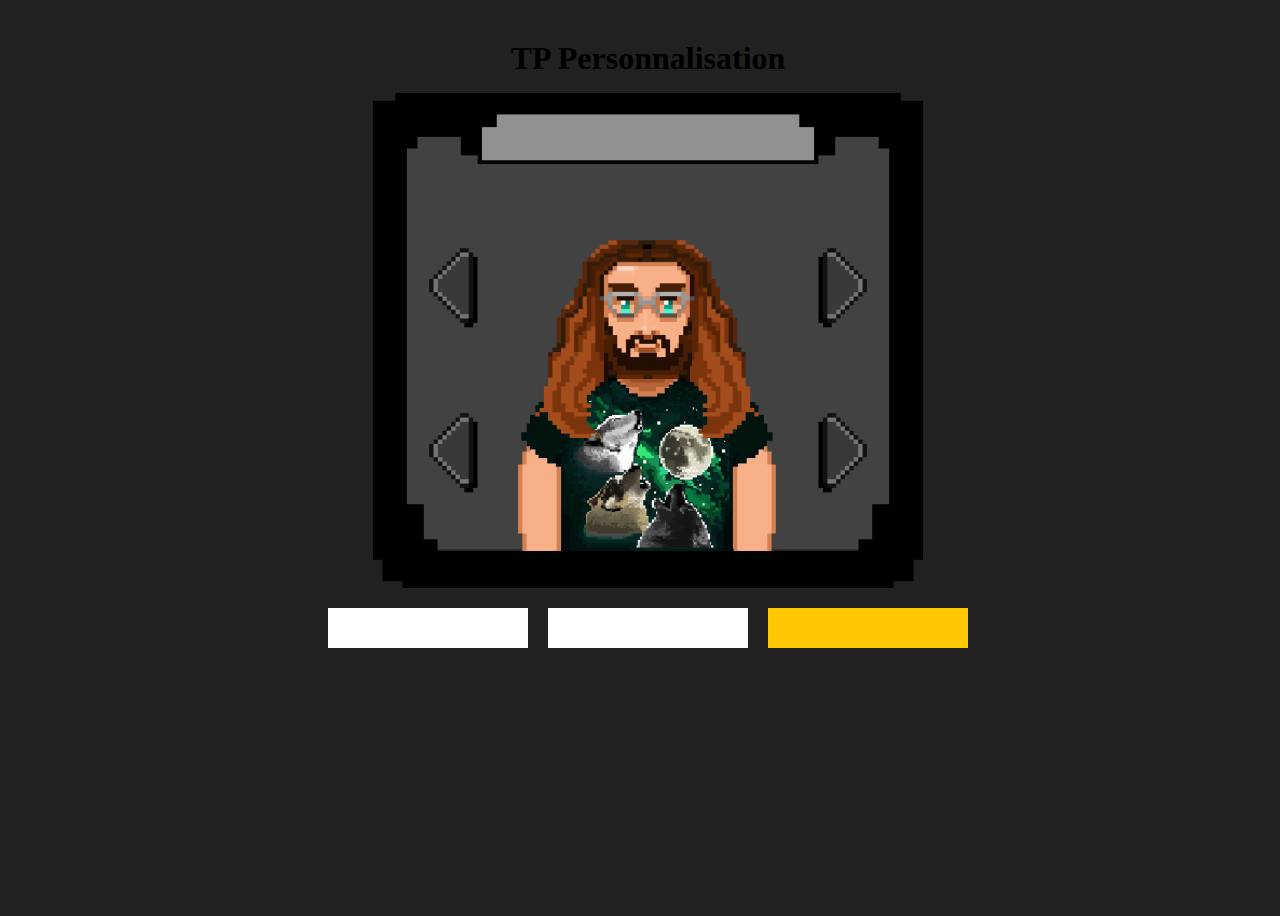
<file: sous-dossier/Personnalisation/index.html>
<!DOCTYPE html>
<html lang="fr">
<head>
    <meta charset="UTF-8">
    <meta name="viewport" content="width=device-width, initial-scale=1.0">
    <link rel="stylesheet" href="style.css">
    <title>Document</title>
</head>
<body>
    
    <div class="main">
        <div class="title">
            <h1>TP Personnalisation</h1>
        </div>
        <div class="container-base">
            <div class="background"></div>
            <div class="container-elements">
                <div class="switchLeft">
                    <div id="one" class="switch">
                        <img src="btns/btnLeft.png" alt="">
                    </div>
                    <div id="two" class="switch">
                        <img src="btns/btnLeft.png" alt="">
                    </div>
                </div>
                <div class="container-character">
                    <div class="human active">
                        <div class="baseBody">
                            <img class="truc" src="./character/base-body.gif" alt="">
                        </div>
                        <div class="head">
                            <div class="test slide1 active">
                                <img id="long" class="img" src="./character/head-hair-base.gif" alt="">
                                <img class="bearb" src="./character/bearb-face.gif" alt="">
                            </div>
                            <div class="test slide3">
                                <img src="./character/bearbless-face.gif" alt="">
                                <img class="bearb2" src="./character/bearb2.gif" alt="">
    
                            </div>
                            <div class="test slide2">
                                <img id="helmet" class="img" src="./character/krokmou.png" alt="">
                            </div>
    
                            <!-- <div class="test slide3"></div>
                            <div class="test slide4"></div> -->
                        </div>
                        <div class="body">
                            <div class="test slide1 active">
                                <img id="wolf" class="img" src="./character/wolf.gif" alt="">
                            </div>
                            <div class="test slide2">
                                <img id="dragon" class="img" src="./character/dragon-shirt.gif" alt="">
                            </div>
                            <div class="test slide3"></div>
                            <div class="test slide4"></div>
                            <!-- <div class="test slide3"></div>
                             -->
                        </div>
                    </div>
                    <div class="saiyan">
                        <div class="baseBodyS">
                            <img id="auraBase" src="./character/saiyan-aura5.gif.gif" alt="">
                            <img class="truc" src="./character/base-body-S.gif" alt="">
                        </div>
                        <div class="headS">
                            <div class="test slide4">
                                <img id="saiyan" class="img" src="./character/head-hair-saiyan.gif" alt="">
                                <img class="bearb3" src="./character/bearb-base-saiyan.gif" alt="">
                                <!-- <img id="aura" src="./character/saiyan-aura.gif" alt=""> -->
                                <img id="aura4" src="./character/saiyan-aura5.gif.gif" alt="">
                                <img id="lighting" src="./character/saiyan-light.gif" alt="">
                                <!-- <img id="aura2" src="./character/saiyan-aura2.gif" alt=""> -->
                                <img id="aura3" src="./character/saiyan-aura3.gif" alt="">
                            </div>
                        </div>
                        <div class="bodyS">
                            <img src="./character/fists-saiyan.gif" alt="">
                        </div>
                    </div>
                </div>
                <div class="switchRight">
                    <div id="three" class="switch">
                        <img src="btns/btnRight.png" alt="">
                    </div>
                    <div id="four" class="switch">
                        <img src="btns/btnRight.png" alt="">
                    </div>
                </div>
            </div>

            <img id="screen" src="./base/board.png" alt="">
            
        </div>
    </div>

    <div class="togglers">
        <div id="bearb-toggle" class="bearbutton">
        </div>
        <div id="croissant-toggle" class="croissant-button">
        </div>
        <div id="saiyan-toggle" class="saiyan-button">
        </div>
    </div>

    <script src="script.js"></script>
</body>
</html>
</file>
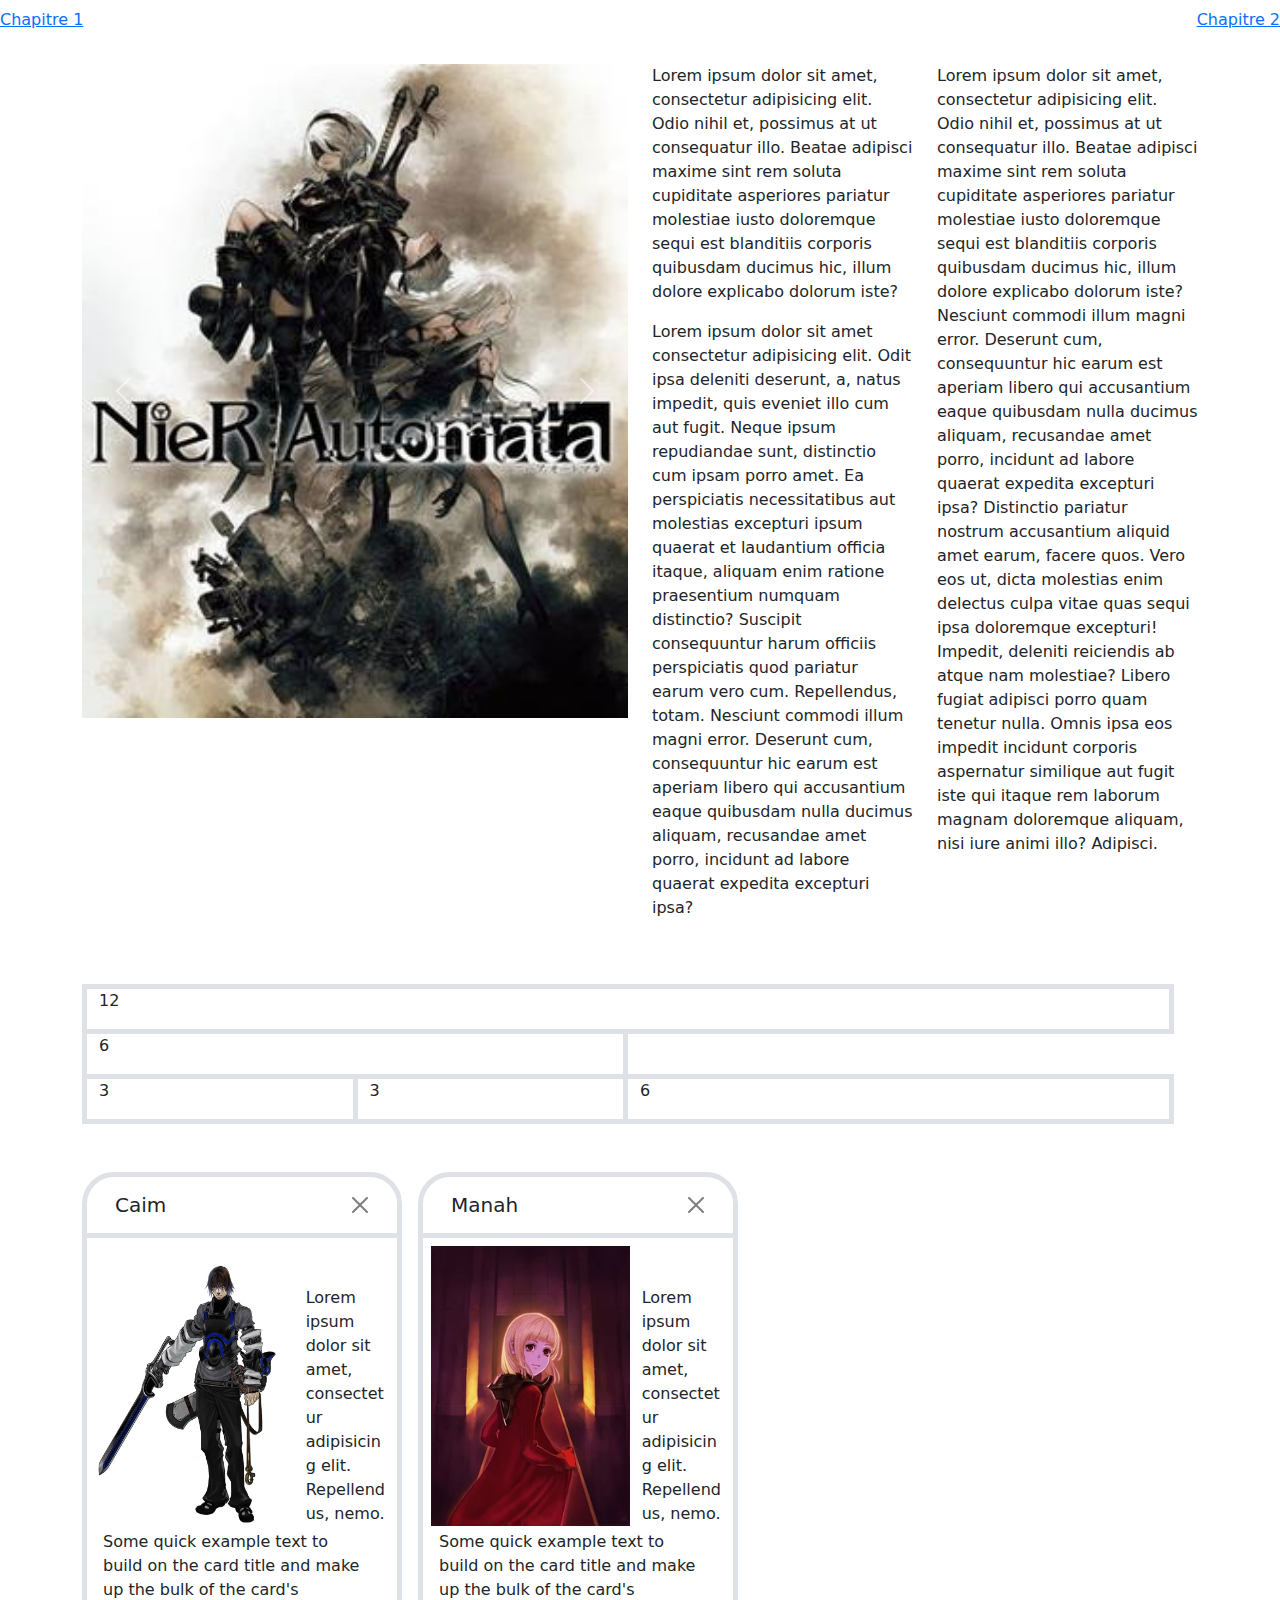
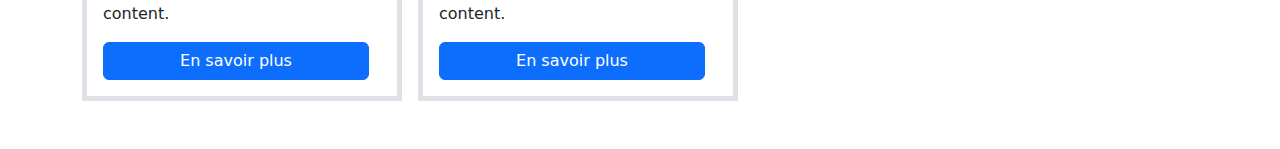
<file: sous-dossier/bootstrap-exo.html>
<!DOCTYPE html>
<html lang="fr">
<head>
    <meta charset="UTF-8">
    <meta name="viewport" content="width=device-width, initial-scale=1.0">
    <link href="https://cdn.jsdelivr.net/npm/bootstrap@5.3.3/dist/css/bootstrap.min.css" rel="stylesheet" integrity="sha384-QWTKZyjpPEjISv5WaRU9OFeRpok6YctnYmDr5pNlyT2bRjXh0JMhjY6hW+ALEwIH" crossorigin="anonymous">
    <title>Bootstrap</title>
</head>
<body>
    <nav>
        <div class="navbar">
            <a href="#chapter-1">Chapitre 1</a>
            <a href="#chapter-2">Chapitre 2</a>
        </div>
    </nav>
    <main>
        <div class="container">
            <div class="row">
                <div class="container col-sm-12 col-md-6 gy-4">
                    <div id="carouselExample" class="carousel slide">
                        <div class="carousel-inner">
                          <div class="carousel-item">
                            <img src="../assets/imgs/Dg-caim1.webp" class="d-block w-100" alt="...">
                          </div>
                          <div class="carousel-item">
                            <img src="../assets/imgs/Manah_.webp" class="d-block w-100" alt="...">
                          </div>
                          <div class="carousel-item active">
                            <img src="../assets/imgs/Nier Automata cover art.jpg" class="d-block w-100" alt="...">
                          </div>
                        </div>
                        <button class="carousel-control-prev" type="button" data-bs-target="#carouselExample" data-bs-slide="prev">
                          <span class="carousel-control-prev-icon" aria-hidden="true"></span>
                          <span class="visually-hidden">Previous</span>
                        </button>
                        <button class="carousel-control-next" type="button" data-bs-target="#carouselExample" data-bs-slide="next">
                          <span class="carousel-control-next-icon" aria-hidden="true"></span>
                          <span class="visually-hidden">Next</span>
                        </button>
                    </div>
                </div>
                <div class="container col-sm-12 col-md-6 gy-4">
                    <div class="row">
                        <div class="col-sm-12 col-md-6">
                            <p id="chapter-1">Lorem ipsum dolor sit amet, consectetur adipisicing elit. Odio nihil et, possimus at ut consequatur illo. Beatae adipisci maxime sint rem soluta cupiditate asperiores pariatur molestiae iusto doloremque sequi est blanditiis corporis quibusdam ducimus hic, illum dolore explicabo dolorum iste?</p>
                            <p>Lorem ipsum dolor sit amet consectetur adipisicing elit. Odit ipsa deleniti deserunt, a, natus impedit, quis eveniet illo cum aut fugit. Neque ipsum repudiandae sunt, distinctio cum ipsam porro amet.
                            Ea perspiciatis necessitatibus aut molestias excepturi ipsum quaerat et laudantium officia itaque, aliquam enim ratione praesentium numquam distinctio? Suscipit consequuntur harum officiis perspiciatis quod pariatur earum vero cum. Repellendus, totam.
                            Nesciunt commodi illum magni error. Deserunt cum, consequuntur hic earum est aperiam libero qui accusantium eaque quibusdam nulla ducimus aliquam, recusandae amet porro, incidunt ad labore quaerat expedita excepturi ipsa?
                        </div>
                        <div id="chapter-2" class="col-sm-12 col-md-6">
                            <p>Lorem ipsum dolor sit amet, consectetur adipisicing elit. Odio nihil et, possimus at ut consequatur illo. Beatae adipisci maxime sint rem soluta cupiditate asperiores pariatur molestiae iusto doloremque sequi est blanditiis corporis quibusdam ducimus hic, illum dolore explicabo dolorum iste?
                                Nesciunt commodi illum magni error. Deserunt cum, consequuntur hic earum est aperiam libero qui accusantium eaque quibusdam nulla ducimus aliquam, recusandae amet porro, incidunt ad labore quaerat expedita excepturi ipsa?
                            Distinctio pariatur nostrum accusantium aliquid amet earum, facere quos. Vero eos ut, dicta molestias enim delectus culpa vitae quas sequi ipsa doloremque excepturi! Impedit, deleniti reiciendis ab atque nam molestiae?
                            Libero fugiat adipisci porro quam tenetur nulla. Omnis ipsa eos impedit incidunt corporis aspernatur similique aut fugit iste qui itaque rem laborum magnam doloremque aliquam, nisi iure animi illo? Adipisci.
                            </p>
                        </div>
                    </div>
                </div>
            </div>
            <div class="container mt-5">
                <div class="row col-12 border border-5">
                    <p>12</p>
                </div>
                <div class="row col-6 border-start border-end border-5">
                    <p>6</p>
                </div>
                <div class="row col-12 border border-5">
                    <div class="col-3 border-end border-5">
                        <p>3</p>
                    </div>
                    <div class="col-3 border-end border-5">
                        <p>3</p>
                    </div>
                    <div class="col-6">
                        <p>6</p>
                    </div>
                </div>
            </div>
            <div class="container mt-5 mb-5">
                <div class="row gap-3">
                    <div class="card border border-5 rounded-top-5 rounded-bottom-0 p-0" style="width: 20rem;">
                        <div class="row border-bottom border-5 pt-3 pb-2 ps-3 m-0">
                            <h5 class="card-title col-10">Caim</h5>
                            <button type="button" class="btn-close col-2" aria-label="Close"></button>
                        </div>
                        <div class="container">
                            <div class="row">
                                <img src="../assets/imgs/Dg-caim1.webp" class="col-8 p-0 pt-4 ps-2" alt="...">
                                <p class="col-4 pt-5 m-0">Lorem ipsum dolor sit amet, consectetur adipisicing elit. Repellendus, nemo.</p>
                            </div>
                            <div class="card-body pt-1 ps-1">
                              <p class="card-text">Some quick example text to build on the card title and make up the bulk of the card's content.</p>
                              <a href="#" class="btn btn-primary col-12">En savoir plus</a>
                            </div>
                        </div>
                    </div>
                    <div class="card border border-5 rounded-top-5 rounded-bottom-0 p-0" style="width: 20rem;">
                        <div class="row border-bottom border-5 pt-3 pb-2 ps-3 m-0">
                            <h5 class="card-title col-10">Manah</h5>
                            <button type="button" class="btn-close col-2" aria-label="Close"></button>
                        </div>
                        <div class="container">
                            <div class="row">
                                <img src="../assets/imgs/Manah_.webp" class="col-8 p-0 pt-2 ps-2" alt="...">
                                <p class="col-4 pt-5 m-0">Lorem ipsum dolor sit amet, consectetur adipisicing elit. Repellendus, nemo.</p>
                            </div>
                            <div class="card-body pt-1 ps-1">
                              <p class="card-text">Some quick example text to build on the card title and make up the bulk of the card's content.</p>
                              <a href="#" class="btn btn-primary col-12">En savoir plus</a>
                            </div>
                        </div>
                    </div>
                </div>
            </div>
        </div>
    </main>
    <script src="https://cdn.jsdelivr.net/npm/@popperjs/core@2.11.8/dist/umd/popper.min.js" integrity="sha384-I7E8VVD/ismYTF4hNIPjVp/Zjvgyol6VFvRkX/vR+Vc4jQkC+hVqc2pM8ODewa9r" crossorigin="anonymous"></script>
    <script src="https://cdn.jsdelivr.net/npm/bootstrap@5.3.3/dist/js/bootstrap.min.js" integrity="sha384-0pUGZvbkm6XF6gxjEnlmuGrJXVbNuzT9qBBavbLwCsOGabYfZo0T0to5eqruptLy" crossorigin="anonymous"></script>
</body>
</html>
</file>
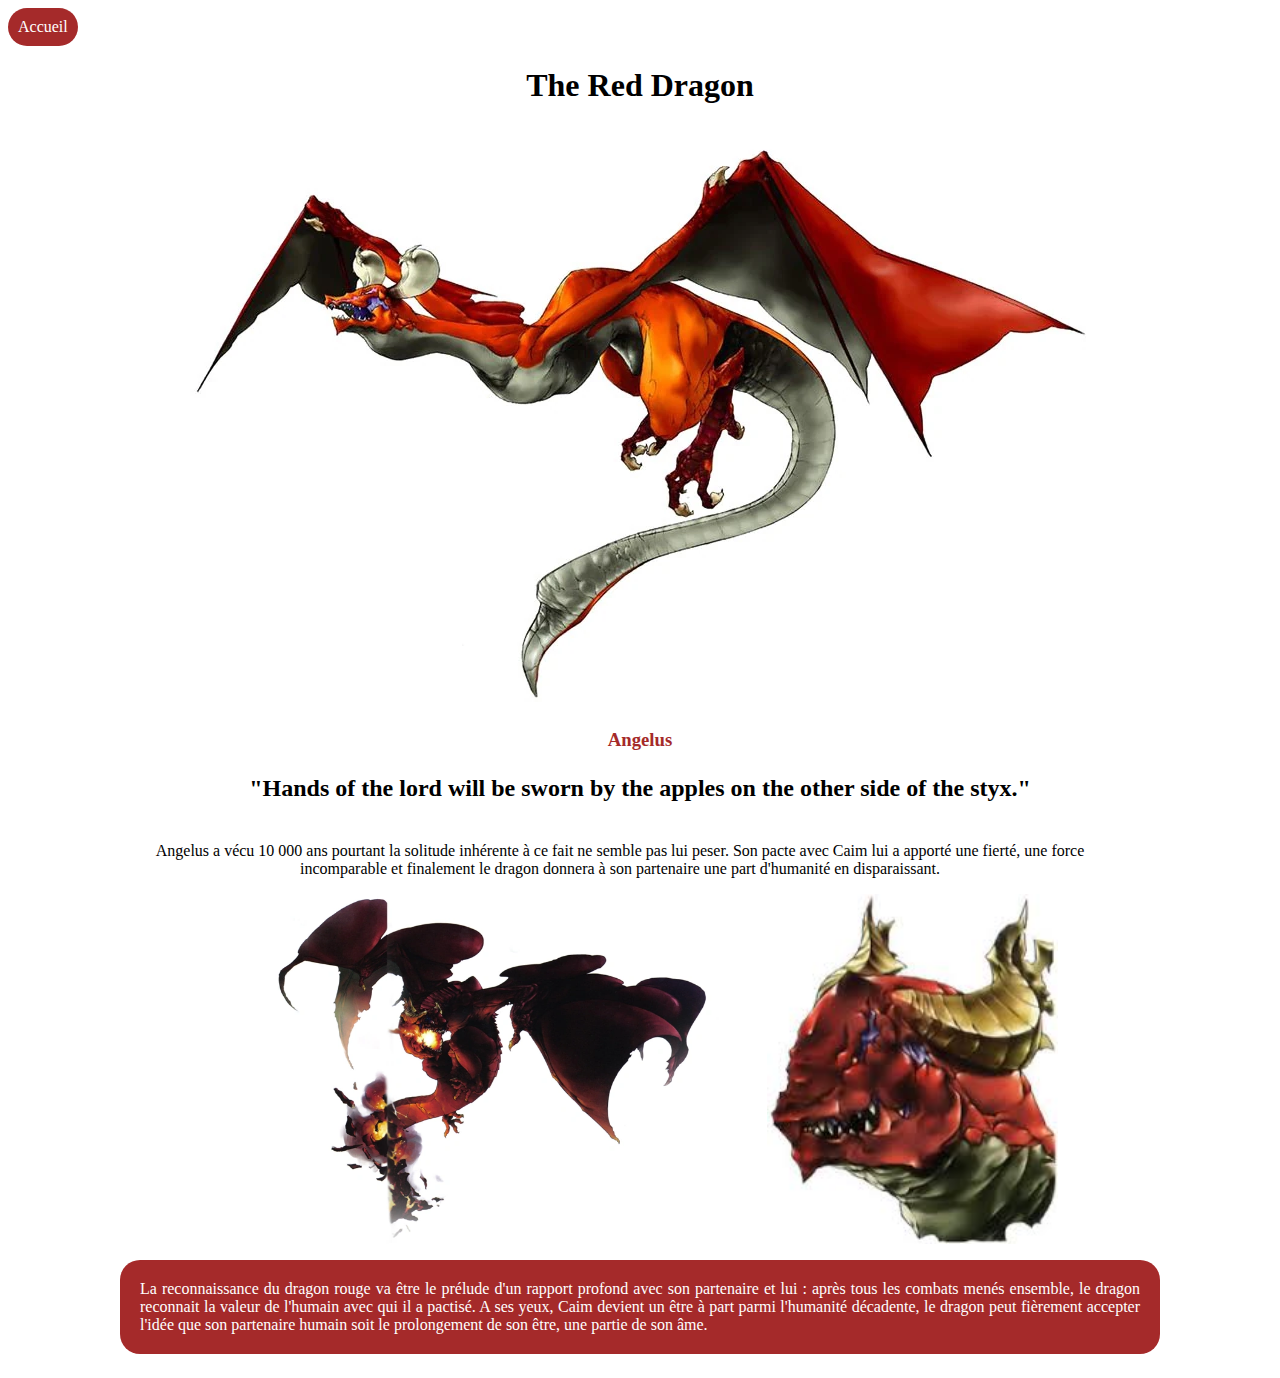
<file: sous-dossier/css.html>
<!DOCTYPE html>
<html lang="fr">
  <head>
    <meta charset="UTF-8" />
    <meta name="viewport" content="width=device-width, initial-scale=1.0" />
    <link rel="stylesheet" href="../style/angelus.css" />
    <title>TP CSS</title>
  </head>
  <body>
    <a id="back" href="../index.html">Accueil</a>
    <h1>The Red Dragon</h1>
    <div id="contenu">
      <img src="../assets/imgs/Red Dragon Angelus.webp" alt="Dragon rouge" />
      <a
        href="https://www.grimoire-cendre.fr/drakengard/dr1_bdd2.php?id=23"
        target="_blank"
        ><h3>Angelus</h3>
        </a>
      <p id="quote">
        "Hands of the lord will be sworn by the apples on the other side of the
        styx."
      </p>
    </div>
    <div class="infos">
      <p>
        Angelus a vécu 10 000 ans pourtant la solitude inhérente à ce fait ne
        semble pas lui peser. Son pacte avec Caim lui a apporté une fierté, une
        force incomparable et finalement le dragon donnera à son partenaire une
        part d'humanité en disparaissant.
      </p>
      <div class="more">
        <div class="imgs">
          <img
            src="../assets/imgs/Dg2-angelus.webp"
            alt="Dragon rouge niveau 3"
          />
          <img
            src="../assets/imgs/téléchargé.jpeg"
            alt="Dragon rouge portrait"
          />
        </div>
        <p>
          La reconnaissance du dragon rouge va être le prélude d'un rapport
          profond avec son partenaire et lui : après tous les combats menés
          ensemble, le dragon reconnait la valeur de l'humain avec qui il a
          pactisé. A ses yeux, Caim devient un être à part parmi l'humanité
          décadente, le dragon peut fièrement accepter l'idée que son partenaire
          humain soit le prolongement de son être, une partie de son âme.
        </p>
      </div>
    </div>
  </body>
</html>
</file>
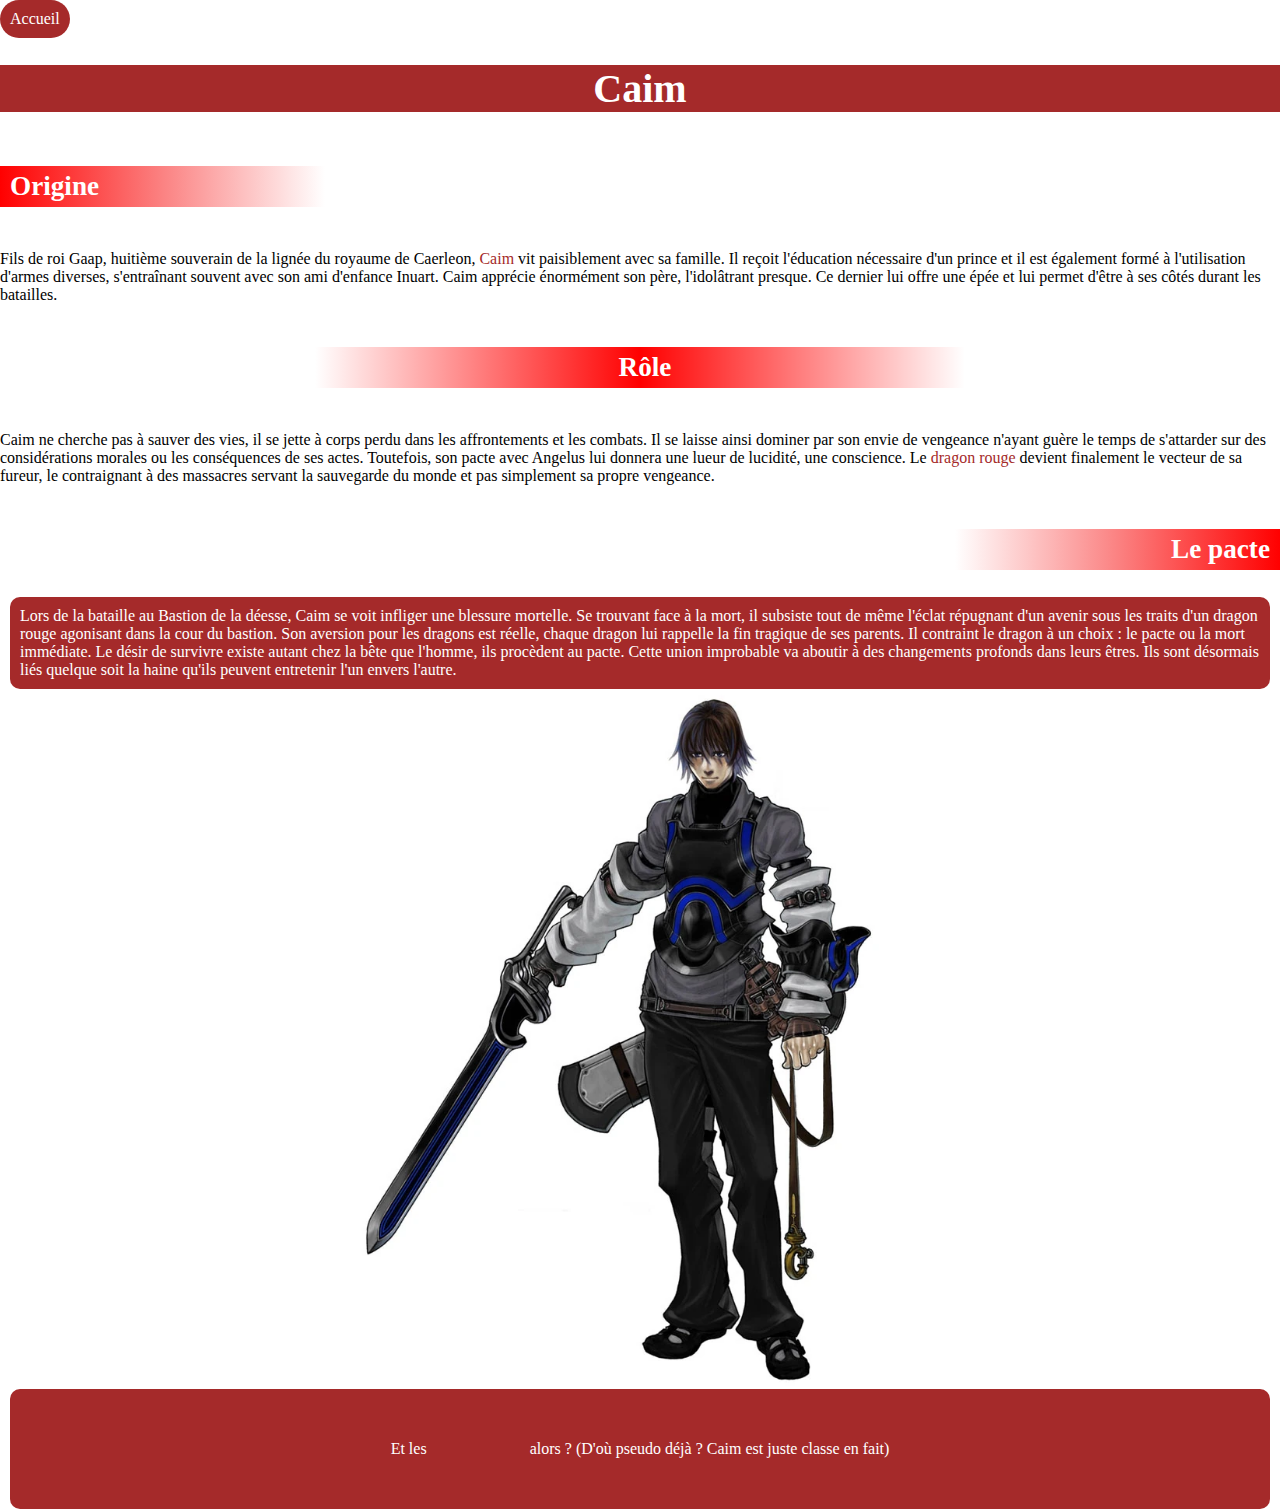
<file: sous-dossier/css2.html>
<!DOCTYPE html>
<html lang="fr">
  <head>
    <meta charset="UTF-8" />
    <meta name="viewport" content="width=device-width, initial-scale=1.0" />
    <link rel="stylesheet" href="../style/caim.css">
    <title>TP CSS 2</title>
  </head>
  <body>
    <a id="back" href="../index.html">Accueil</a>
    <h1>Caim</h1>
    <article>
      <h3>Origine</h3>
      <p>
        Fils de roi Gaap, huitième souverain de la lignée du royaume de
        Caerleon, <em>Caim</em> vit paisiblement avec sa famille. Il reçoit l'éducation
        nécessaire d'un prince et il est également formé à l'utilisation d'armes
        diverses, s'entraînant souvent avec son ami d'enfance Inuart. Caim
        apprécie énormément son père, l'idolâtrant presque. Ce dernier lui offre
        une épée et lui permet d'être à ses côtés durant les batailles.
      </p>
    </article>
    <article>
      <h3 id="center" >Rôle</h3>
      <p>
        Caim ne cherche pas à sauver des vies, il se jette à corps perdu dans
        les affrontements et les combats. Il se laisse ainsi dominer par son
        envie de vengeance n'ayant guère le temps de s'attarder sur des
        considérations morales ou les conséquences de ses actes. Toutefois, son
        pacte avec Angelus lui donnera une lueur de lucidité, une conscience. Le
        <strong>dragon rouge</strong> devient finalement le vecteur de sa fureur, le contraignant
        à des massacres servant la sauvegarde du monde et pas simplement sa
        propre vengeance.
      </p>
    </article>
    <article>
      <h3 id="right" >Le pacte</h3>
      <p id="pink">
        Lors de la bataille au Bastion de la déesse, Caim se voit infliger une
        blessure mortelle. Se trouvant face à la mort, il subsiste tout de même
        l'éclat répugnant d'un avenir sous les traits d'un dragon rouge
        agonisant dans la cour du bastion. Son aversion pour les dragons est
        réelle, chaque dragon lui rappelle la fin tragique de ses parents. Il
        contraint le dragon à un choix : le pacte ou la mort immédiate. Le désir
        de survivre existe autant chez la bête que l'homme, ils procèdent au
        pacte. Cette union improbable va aboutir à des changements profonds dans
        leurs êtres. Ils sont désormais liés quelque soit la haine qu'ils
        peuvent entretenir l'un envers l'autre.
      </p>
    </article>
    <div class="img"><img src="../assets/imgs/Dg-caim1.webp" alt="Caim"></div>
    <div  id="pseudo" ><p >Et les <a href="../sous-dossier/pseudo-classes.html" id="pseudolink" target="_blank">pseudo-classes</a> alors ? (D'où pseudo déjà ? Caim est juste classe en fait)</p></div>
  </body>
</html>
</file>
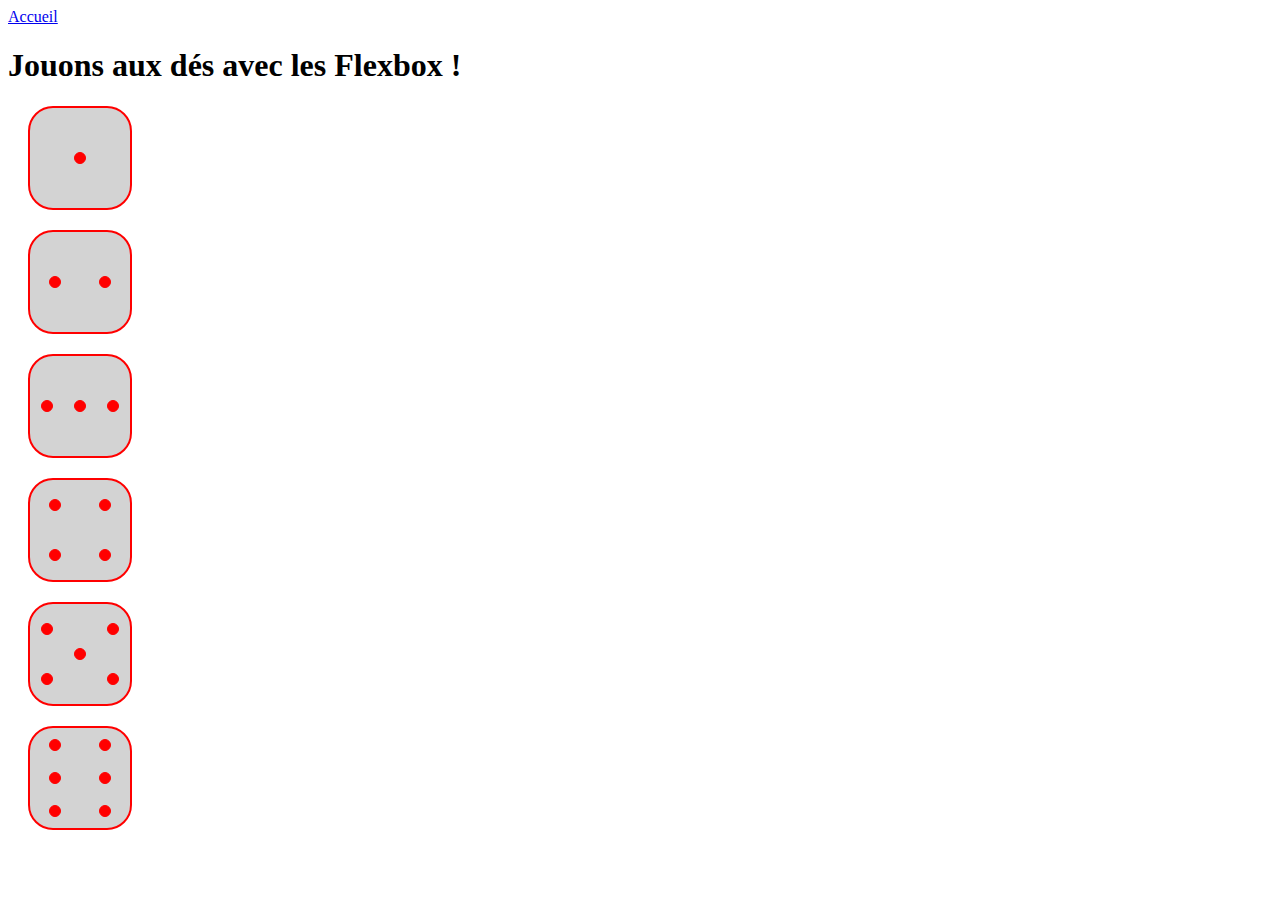
<file: sous-dossier/des.html>
<!doctype HTML>

<html lang="fr">
    <head>
    <meta charset="utf-8">
    <title>Face 2 Dés</title>
    <link rel="stylesheet" href="../style/des.css" >
    </head>
    <body>
        <a id="back" href="../index.html">Accueil</a>
        <h1>Jouons aux dés avec les Flexbox !</h1>

        <div class="dice" id="d1">
            <div class="dot"></div>
        </div>

        <div class="dice" id="d2">
            <div class="dot"></div>
            <div class="dot"></div>
        </div>

        <div class="dice" id="d3">
            <div class="dot"></div>
            <div class="dot"></div>
            <div class="dot"></div>
        </div>

        <div class="dice" id="d4">
            <div>
                <div class="dot"></div>
                <div class="dot"></div>
            </div>
            <div>
                <div class="dot"></div>
                <div class="dot"></div>
            </div>
        </div>

        <div class="dice" id="d5">
            <div>
                <div class="dot"></div>
                <div class="dot"></div>
            </div>
        
            <div class="dot"></div>
            
            <div>
                <div class="dot"></div>
                <div class="dot"></div>
            </div>
        </div>

        <div class="dice" id="d6">
            <div>
                <div class="dot"></div>
                <div class="dot"></div>
                <div class="dot"></div>
            </div>
            <div>
                <div class="dot"></div>
                <div class="dot"></div>
                <div class="dot"></div>
            </div>
        </div>
    </body>
</html>
</file>
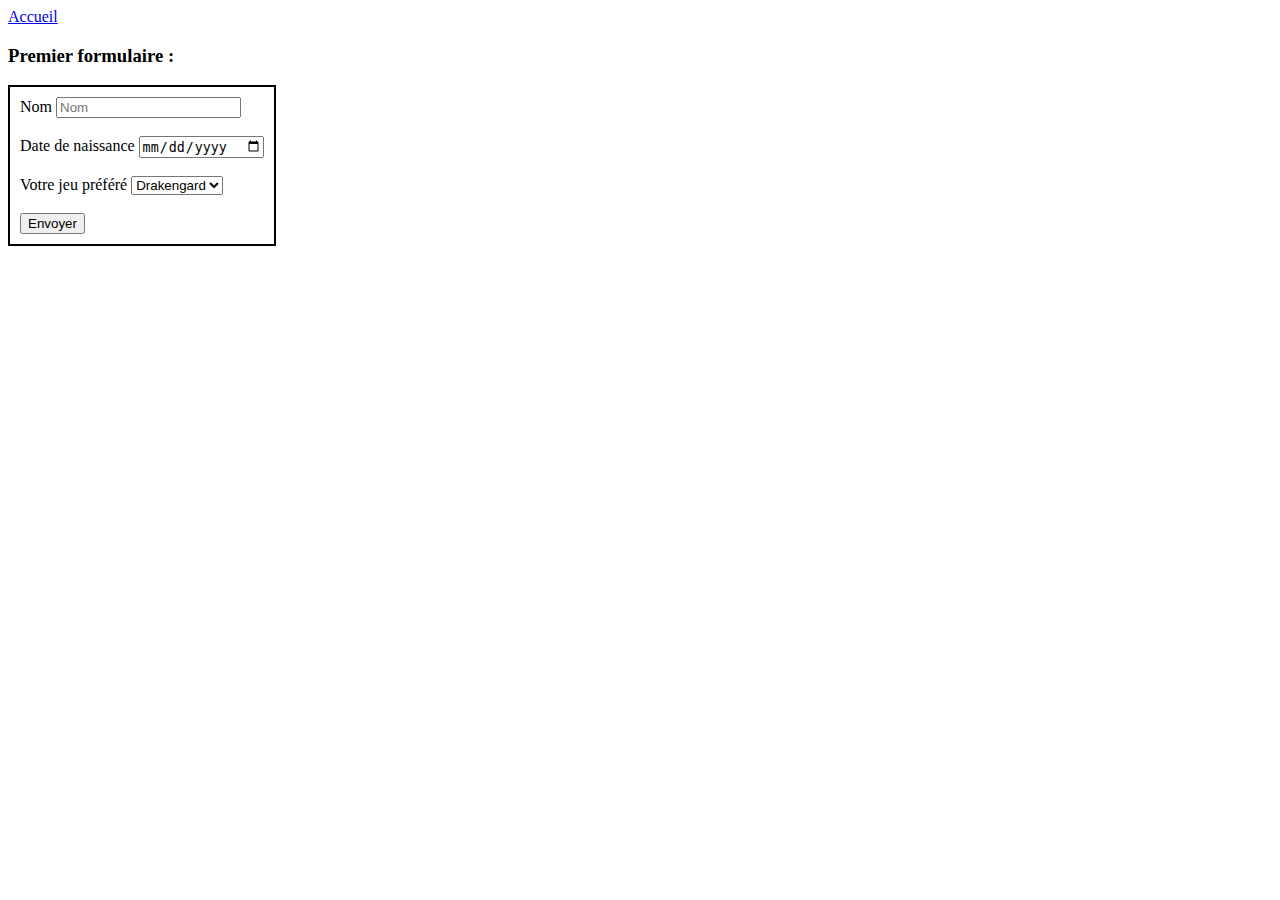
<file: sous-dossier/forms.html>
<!DOCTYPE html>
<html lang="fr">
<head>
    <meta charset="UTF-8">
    <meta name="viewport" content="width=device-width, initial-scale=1.0">
    <link rel="stylesheet" href="../style/style.css">
    <title>Les formulaires</title>
</head>
<body>
    <a id="back" href="../index.html">Accueil</a>
    <h3>Premier  formulaire : </h3>
    <div class="forms">
        <form action="" method="post">
            <caption>Nom</caption>
            <input type="text" name="nom" placeholder="Nom"><br><br>
    
            <caption>Date de naissance</caption>
            <input type="date" name="age" placeholder="Âge"><br><br>
    
            <caption>Votre jeu préféré</caption>
            <select name="jeux">
                <option value="oui">Drakengard</option>
                <option value="non">Nier</option>
            </select><br><br>

            <button type="submit">Envoyer</button>
        </form> 
    </div>
</body>
</html>
</file>
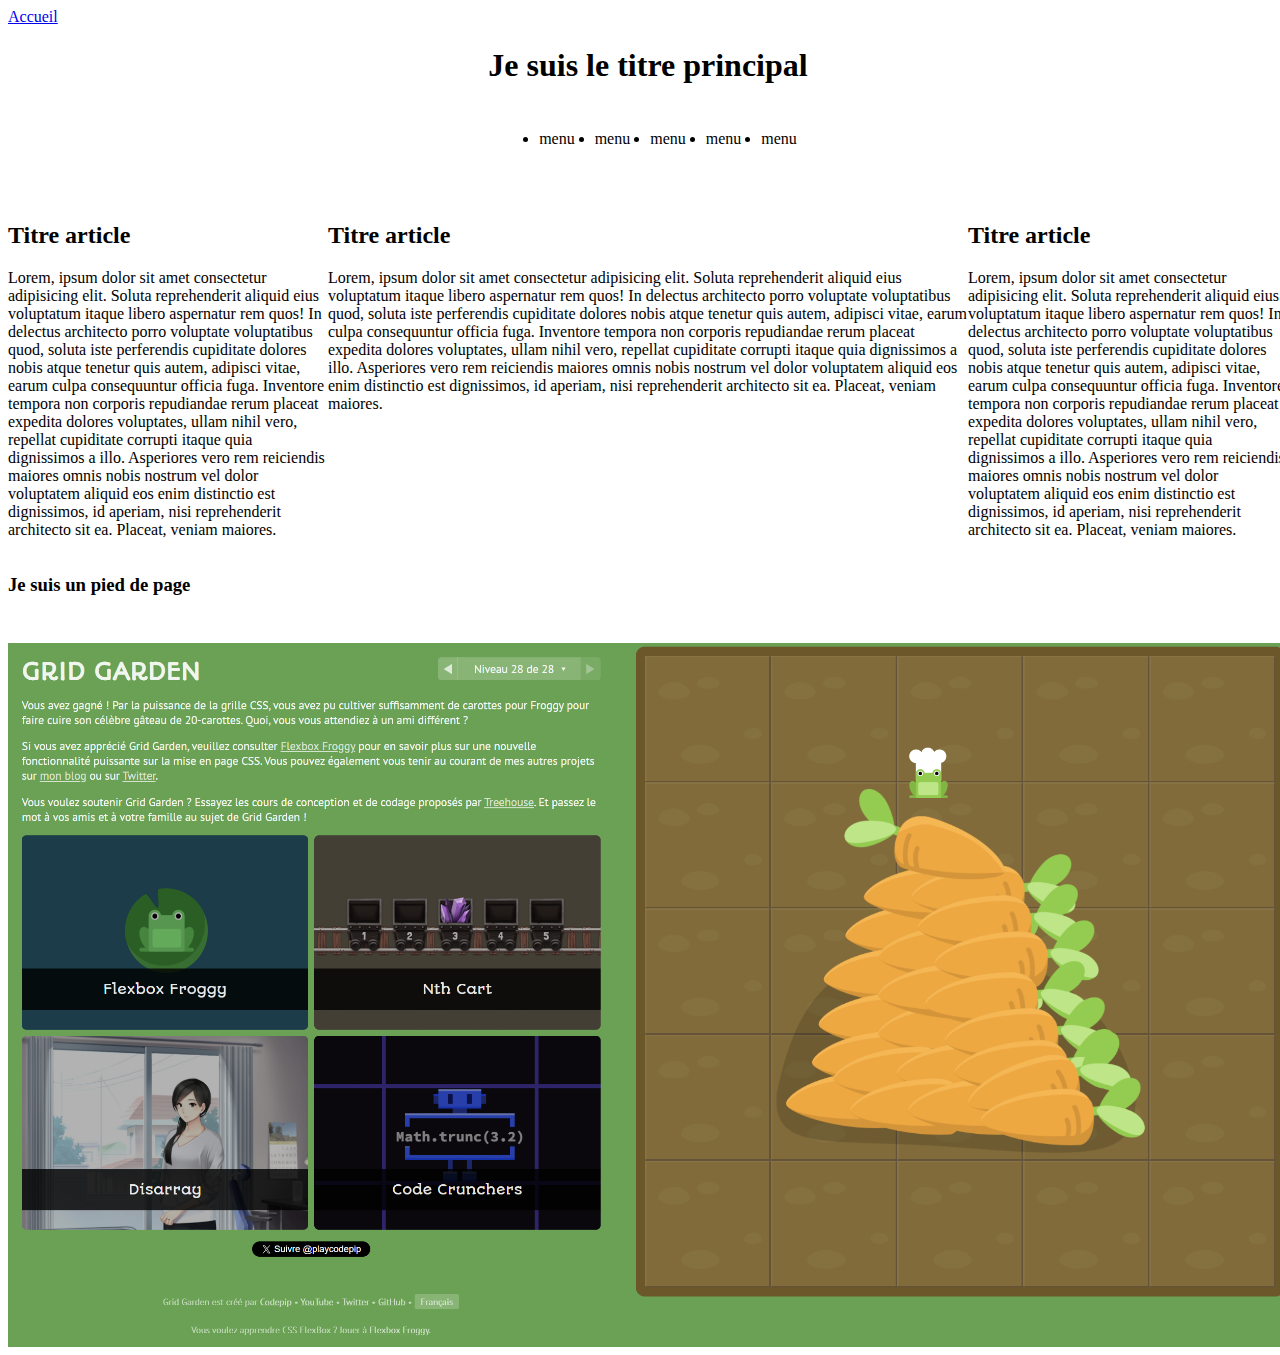
<file: sous-dossier/grid.html>
<!DOCTYPE html>
<html lang="fr">
<head>
    <meta charset="UTF-8">
    <meta name="viewport" content="width=device-width, initial-scale=1.0">
    <link rel="stylesheet" href="../style/gridStyle.css">
    <title>Grids</title>
</head>
<body>
    <a id="back" href="../index.html">Accueil</a>
    <div class="grid">
        <h1>Je suis le titre principal</h1>
    <nav>
        <ul>
            <li>menu</li>
            <li>menu</li>
            <li>menu</li>
            <li>menu</li>
            <li>menu</li>
        </ul>
    </nav>
    <div>
        <h2>Titre article</h2>
        <p>Lorem, ipsum dolor sit amet consectetur adipisicing elit. Soluta reprehenderit aliquid eius voluptatum itaque libero aspernatur rem quos! In delectus architecto porro voluptate voluptatibus quod, soluta iste perferendis cupiditate dolores nobis atque tenetur quis autem, adipisci vitae, earum culpa consequuntur officia fuga. Inventore tempora non corporis repudiandae rerum placeat expedita dolores voluptates, ullam nihil vero, repellat cupiditate corrupti itaque quia dignissimos a illo. Asperiores vero rem reiciendis maiores omnis nobis nostrum vel dolor voluptatem aliquid eos enim distinctio est dignissimos, id aperiam, nisi reprehenderit architecto sit ea. Placeat, veniam maiores.</p>
    </div>
    <div>
        <h2>Titre article</h2>
        <p>Lorem, ipsum dolor sit amet consectetur adipisicing elit. Soluta reprehenderit aliquid eius voluptatum itaque libero aspernatur rem quos! In delectus architecto porro voluptate voluptatibus quod, soluta iste perferendis cupiditate dolores nobis atque tenetur quis autem, adipisci vitae, earum culpa consequuntur officia fuga. Inventore tempora non corporis repudiandae rerum placeat expedita dolores voluptates, ullam nihil vero, repellat cupiditate corrupti itaque quia dignissimos a illo. Asperiores vero rem reiciendis maiores omnis nobis nostrum vel dolor voluptatem aliquid eos enim distinctio est dignissimos, id aperiam, nisi reprehenderit architecto sit ea. Placeat, veniam maiores.</p>
    </div>
    <div>
        <h2>Titre article</h2>
        <p>Lorem, ipsum dolor sit amet consectetur adipisicing elit. Soluta reprehenderit aliquid eius voluptatum itaque libero aspernatur rem quos! In delectus architecto porro voluptate voluptatibus quod, soluta iste perferendis cupiditate dolores nobis atque tenetur quis autem, adipisci vitae, earum culpa consequuntur officia fuga. Inventore tempora non corporis repudiandae rerum placeat expedita dolores voluptates, ullam nihil vero, repellat cupiditate corrupti itaque quia dignissimos a illo. Asperiores vero rem reiciendis maiores omnis nobis nostrum vel dolor voluptatem aliquid eos enim distinctio est dignissimos, id aperiam, nisi reprehenderit architecto sit ea. Placeat, veniam maiores.</p>
    </div>
    <footer>
        <h3>Je suis un pied de page</h3>
    </footer>
    <img src="../assets/imgs/Capture d'écran 2024-05-13 112603.png" alt="Grid garden">
    </div>
</body>
</html>
</file>
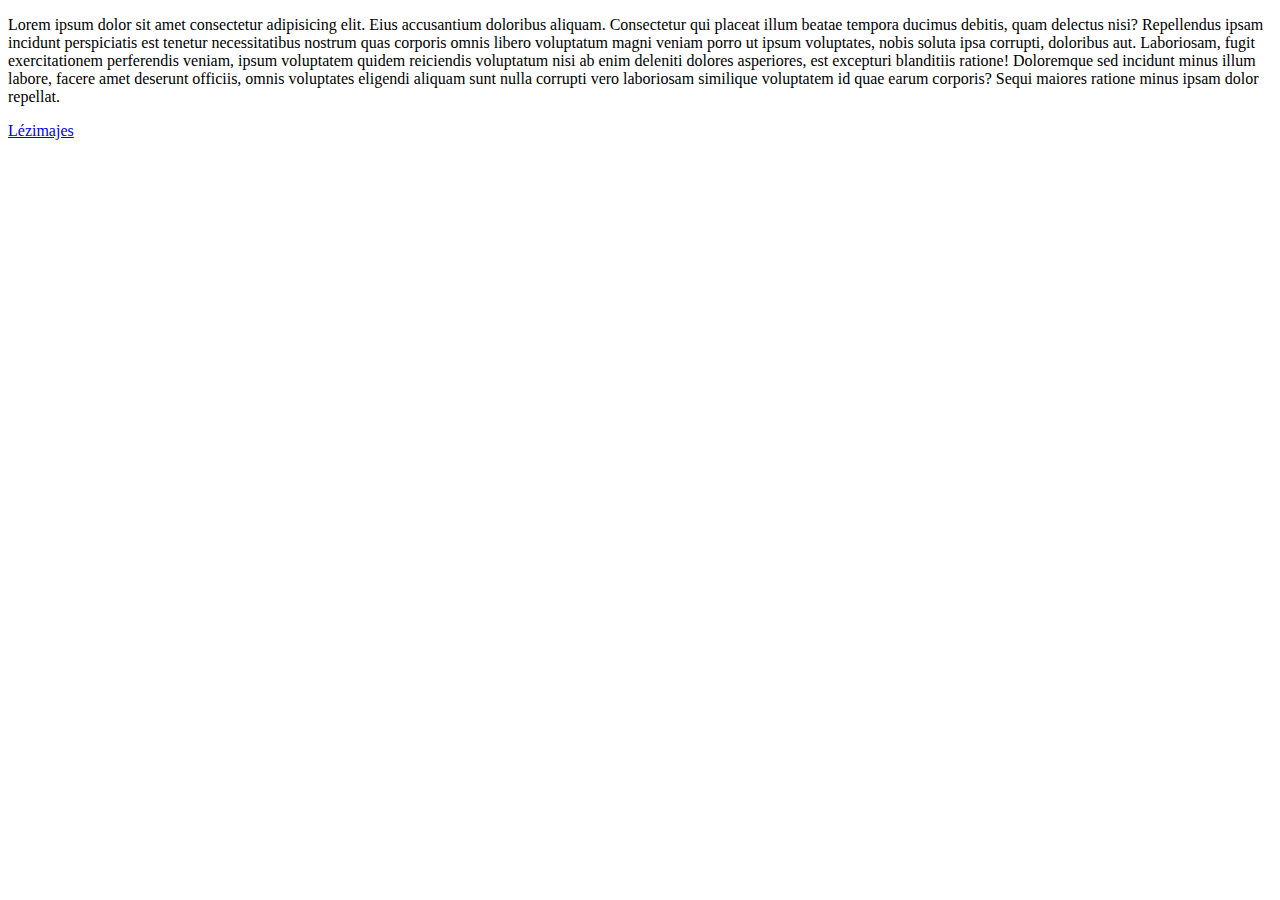
<file: sous-dossier/lien.html>
<!DOCTYPE html>
<html lang="fr">
<head>
    <meta charset="UTF-8">
    <meta name="viewport" content="width=device-width, initial-scale=1.0">
    <title>Lien</title>
</head>
<body>
    <p>Lorem ipsum dolor sit amet consectetur adipisicing elit. Eius accusantium doloribus aliquam. Consectetur qui placeat illum beatae tempora ducimus debitis, quam delectus nisi? Repellendus ipsam incidunt perspiciatis est tenetur necessitatibus nostrum quas corporis omnis libero voluptatum magni veniam porro ut ipsum voluptates, nobis soluta ipsa corrupti, doloribus aut. Laboriosam, fugit exercitationem perferendis veniam, ipsum voluptatem quidem reiciendis voluptatum nisi ab enim deleniti dolores asperiores, est excepturi blanditiis ratione! Doloremque sed incidunt minus illum labore, facere amet deserunt officiis, omnis voluptates eligendi aliquam sunt nulla corrupti vero laboriosam similique voluptatem id quae earum corporis? Sequi maiores ratione minus ipsam dolor repellat.</p>
    <p><a href="../sous-dossier/page-image.html" target="_blank">Lézimajes</a></p>
</body>
</html>
</file>
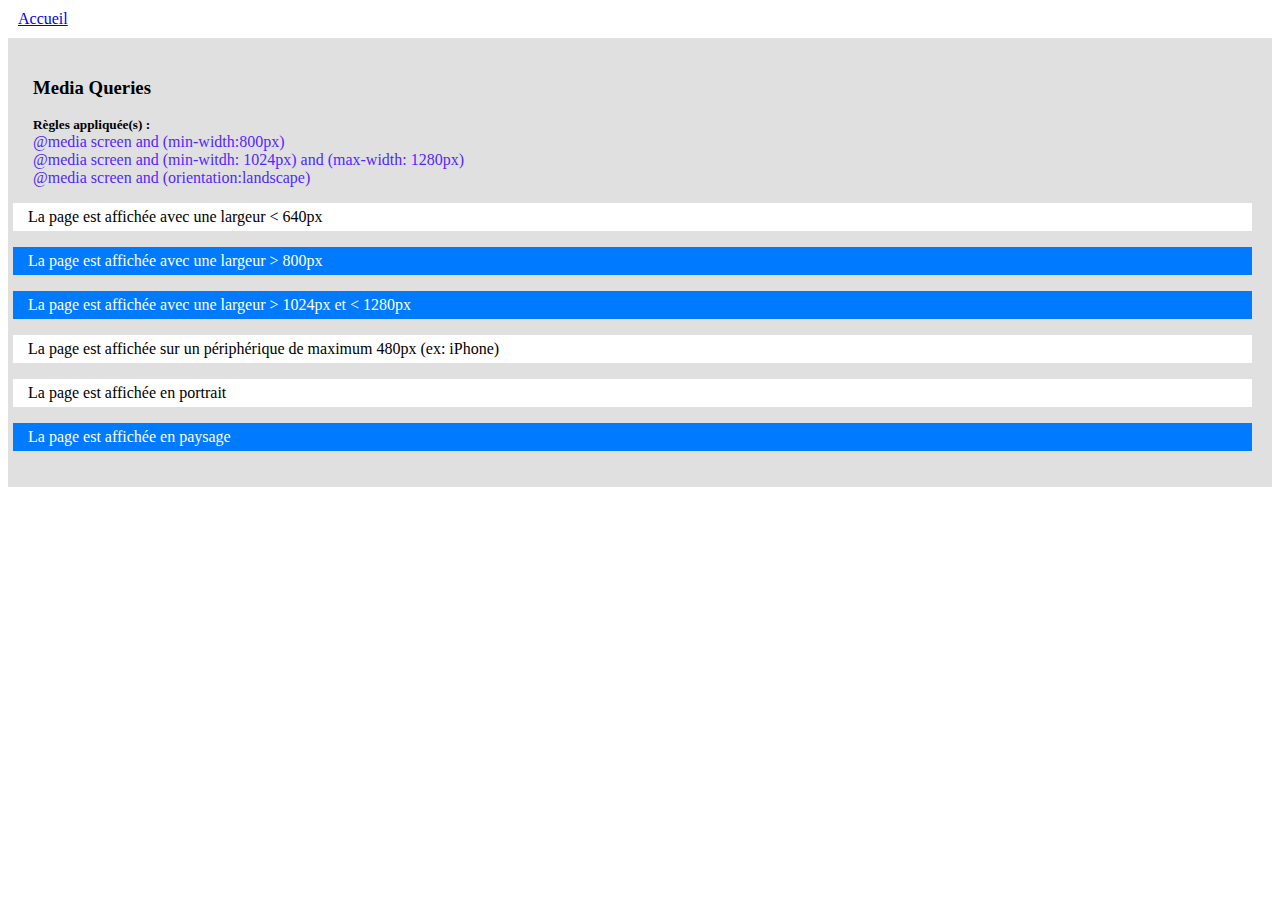
<file: sous-dossier/mediaQ.html>
<!DOCTYPE html>
<html lang="fr">
<head>
    <meta charset="UTF-8">
    <meta name="viewport" content="width=device-width, initial-scale=1.0">
    <link rel="stylesheet" href="../style/mediaQ.css">
    <title>Media Queries</title>
</head>
<body>
    <a id="back" href="../index.html">Accueil</a>
    <div class="main">
        <h3>Media Queries</h3>

        <div class="rules">
            <h5>Règles appliquée(s) :</h5>
            <p id="rOne" >@media screen and (max-width:640px)</p>
            <p id="rTwo" >@media screen and (min-width:800px)</p>
            <p id="rThree" >@media screen and (min-witdh: 1024px) and (max-width: 1280px)</p>
            <p id="rFour" >@media (max-device-width: 480px)</p>
            <p id="rFive" >@media screen and (orientation:portrait)</p>
            <p id="rSix" >@media screen and (orientation:landscape)</p>
        </div>
        <div class="texts">
            <div id="un" >
                <p>La page est affichée avec une largeur < 640px</p>
            </div>
            <div id="deux" >
                <p>La page est affichée avec une largeur > 800px </p>
            </div>
            <div id="trois" >
                <p>La page est affichée avec une largeur > 1024px et < 1280px</p>
            </div>
            <div id="quatre" >
                <p>La page est affichée sur un périphérique de maximum 480px (ex: iPhone)</p>
            </div>
            <div id="cinq" >
                <p>La page est affichée en portrait</p>
            </div>
            <div id="six" >
                <p>La page est affichée en paysage</p>
            </div>
        </div>
    </div>
</body>
</html>
</file>
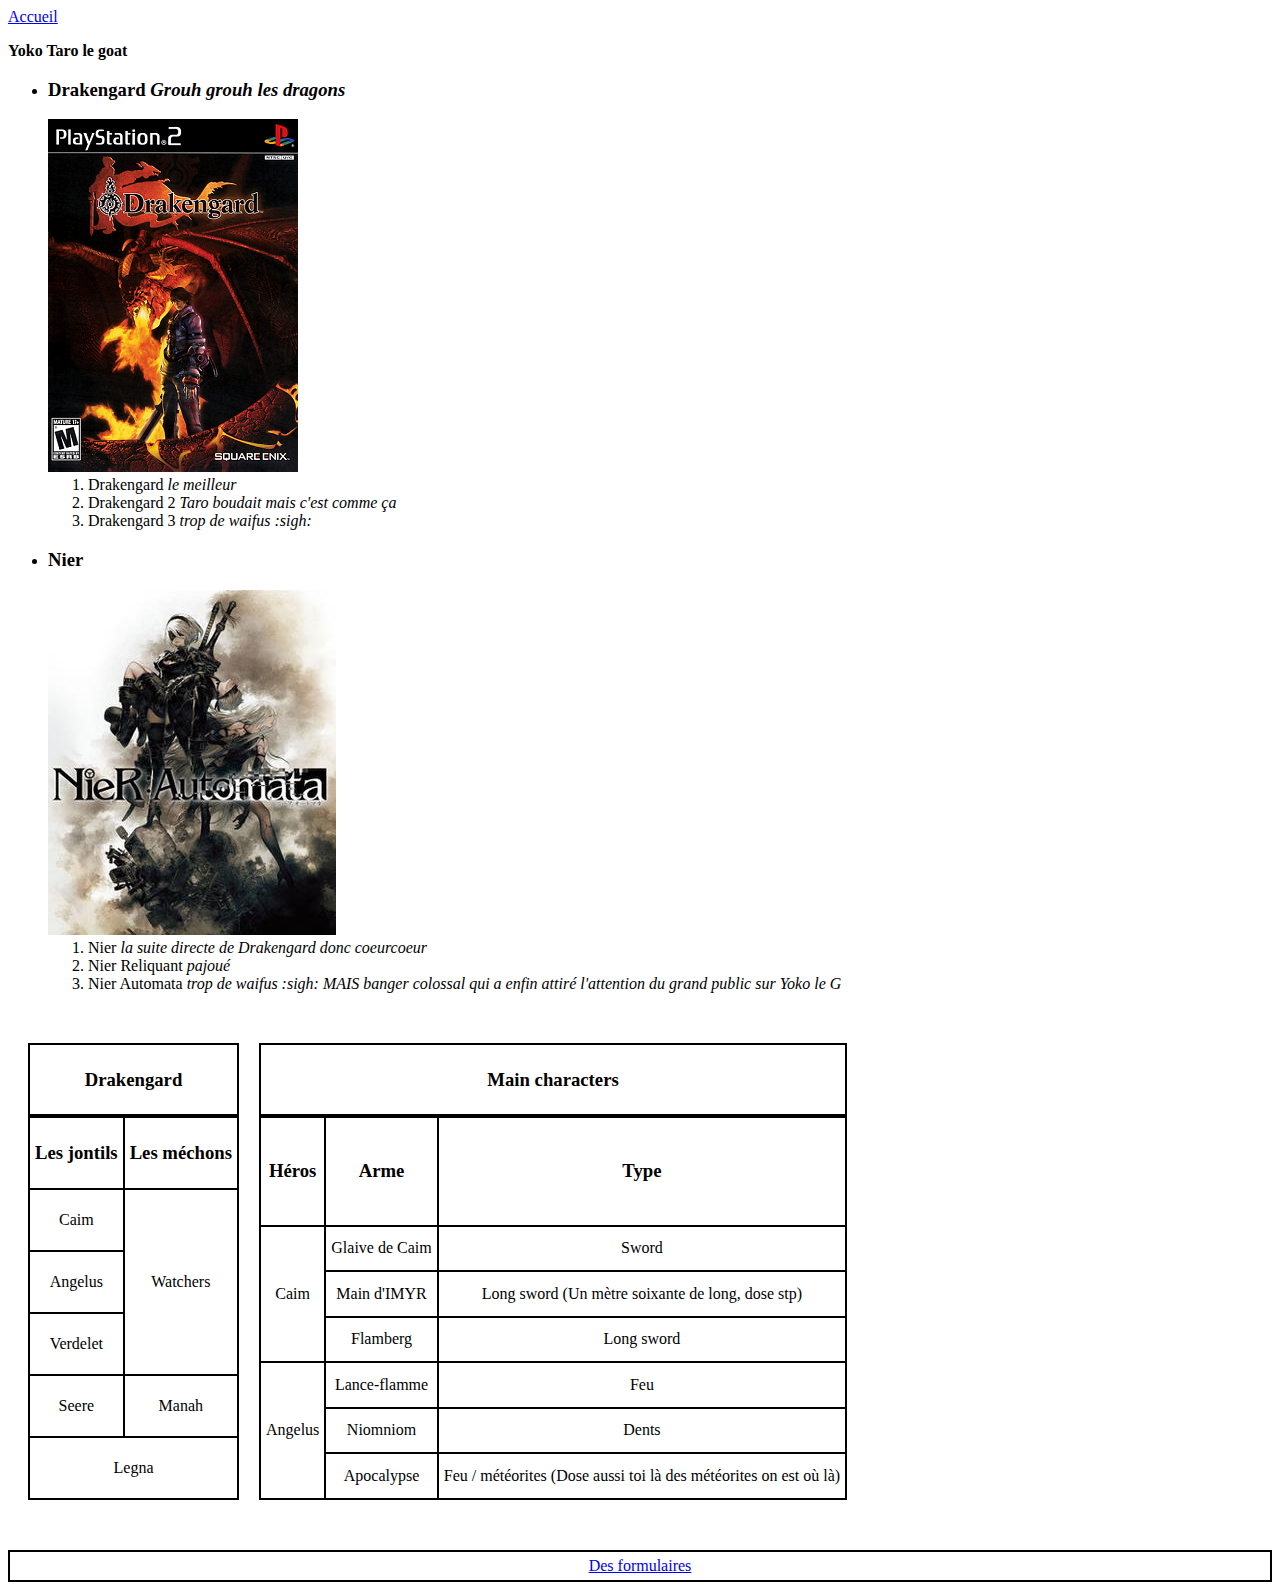
<file: sous-dossier/page-image.html>
<!DOCTYPE html>
<html lang="fr">
  <head>
    <meta charset="UTF-8" />
    <meta name="viewport" content="widtd=device-widtd, initial-scale=1.0" />
    <link rel="stylesheet" href="../style/style.css" />
    <title>Les bonnes refs</title>
  </head>
  <body>
    <a id="back" href="../index.html">Accueil</a>
    <p><strong>Yoko Taro le goat</strong></p>
    <ul>
      <li>
        <h3>Drakengard <em>Grouh grouh les dragons</em></h3>
        <img
          src="../assets/imgs/Drakengard_US_Cover_art.png"
          alt="Image du meilleur jeu du monde 0 débat"
        />
        <ol>
          <li>Drakengard <em>le meilleur</em></li>
          <li>Drakengard 2 <em>Taro boudait mais c'est comme ça</em></li>
          <li>Drakengard 3 <em>trop de waifus :sigh:</em></li>
        </ol>
      </li>
      <li>
        <h3>Nier</h3>
        <img
          src="../assets/imgs/Nier Automata cover art.jpg"
          alt="Image de la suite de Drakengard"
        />
        <ol>
          <li>Nier <em>la suite directe de Drakengard donc coeurcoeur</em></li>
          <li>Nier Reliquant <em>pajoué</em></li>
          <li>
            Nier Automata
            <em
              >trop de waifus :sigh: MAIS banger colossal qui a enfin attiré
              l'attention du grand public sur Yoko le G</em
            >
          </li>
        </ol>
      </li>
    </ul>
    <div class="tableaux">
        <table>
            <caption>
              <h3>Drakengard</h3>
            </caption>
            <tdead>
              <tr>
                <td><h3>Les jontils</h3></td>
                <td><h3>Les méchons</h3></td>
              </tr>
            </tdead>
            <tbody>
              <tr>
                <td><p>Caim</p></td>
                <td rowspan="3"><p>Watchers</p></td>
              </tr>
              <tr>
                <td><p>Angelus</p></td>
              </tr>
              <tr>
                <td><p>Verdelet</p></td>
              </tr>
              <tr>
                <td><p>Seere</p></td>
                <td><p>Manah</p></td>
              </tr>
              <tr>
                <td colspan="2"><p>Legna</p></td>
              </tr>
            </tbody>
          </table>
      
          <table>
            <caption>
              <h3>Main characters</h3>
            </caption>
            <tr>
              <td><h3>Héros</h3></td>
              <td><h3>Arme</h3></td>
              <td><h3>Type</h3></td>
            </tr>
            <tr>
              <td rowspan="3">Caim</td>
              <td>Glaive de Caim</td>
              <td>Sword</td>
            </tr>
            <tr>
              <td>Main d'IMYR</td>
              <td>Long sword (Un mètre soixante de long, dose stp)</td>
            </tr>
            <tr>
              <td>Flamberg</td>
              <td>Long sword</td>
            </tr>
            <tr>
              <td rowspan="3">Angelus</td>
              <td>Lance-flamme</td>
              <td>Feu</td>
            </tr>
            <tr>
              <td>Niomniom</td>
              <td>Dents</td>
            </tr>
            <tr>
              <td>Apocalypse</td>
              <td>
                Feu / météorites (Dose aussi toi là des météorites on est où là)
              </td>
            </tr>
          </table>
    </div>
    <div class="footer">
      <a href="./forms.html">Des formulaires</a>
    </div>

  </body>
</html>
</file>
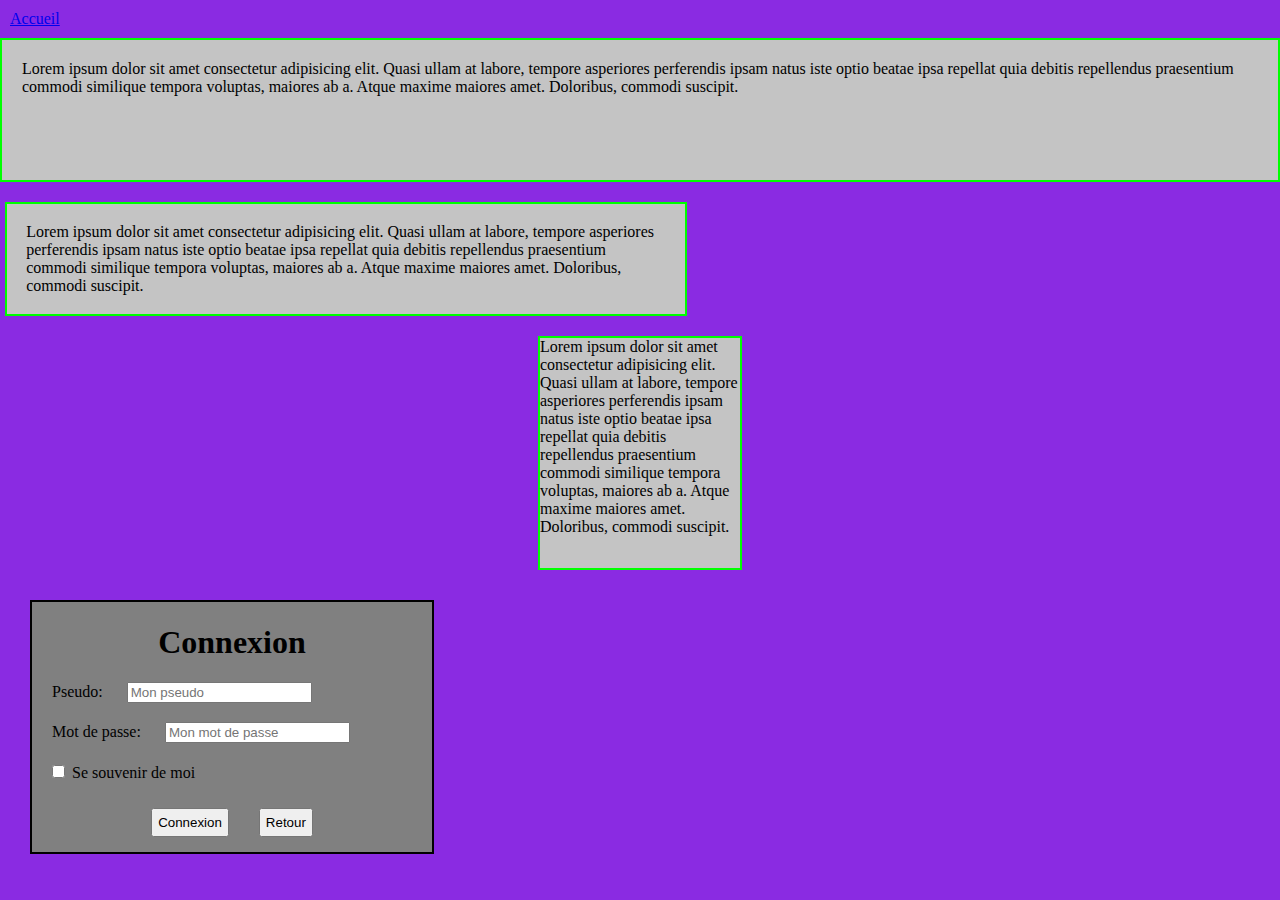
<file: sous-dossier/placement.html>
<!DOCTYPE html>
<html lang="en">
<head>
    <meta charset="UTF-8">
    <meta name="viewport" content="width=device-width, initial-scale=1.0">
    <link rel="stylesheet" href="../style/placement.css">
    <title>Placements simples</title>
</head>
<body>
    <a id="back" href="../index.html">Accueil</a>
    
    <div class="margin">
        <p id="pUn" >Lorem ipsum dolor sit amet consectetur adipisicing elit. Quasi ullam at labore, tempore asperiores perferendis ipsam natus iste optio beatae ipsa repellat quia debitis repellendus praesentium commodi similique tempora voluptas, maiores ab a. Atque maxime maiores amet. Doloribus, commodi suscipit.</p>
        <p id="pDeux" >Lorem ipsum dolor sit amet consectetur adipisicing elit. Quasi ullam at labore, tempore asperiores perferendis ipsam natus iste optio beatae ipsa repellat quia debitis repellendus praesentium commodi similique tempora voluptas, maiores ab a. Atque maxime maiores amet. Doloribus, commodi suscipit.</p>
        <p id="pTrois" >Lorem ipsum dolor sit amet consectetur adipisicing elit. Quasi ullam at labore, tempore asperiores perferendis ipsam natus iste optio beatae ipsa repellat quia debitis repellendus praesentium commodi similique tempora voluptas, maiores ab a. Atque maxime maiores amet. Doloribus, commodi suscipit.</p>
    </div>
    <div class="forms">

        <form action="" method="post">
            <h1>Connexion</h1>
            <div class="box une">
                <caption>Pseudo:</caption>
                <input type="text" name="pseudo" placeholder="Mon pseudo"><br><br>
            </div>
            <div class="box deux">
                <caption>Mot de passe:</caption>
                <input type="text" name="password" placeholder="Mon mot de passe"><br>
            </div>

            <div class="box checker">
                <input type="checkbox" name="remember" id="check">
                <caption>Se souvenir de moi</caption>
            </div>

            <div class="box buttons">
                <button type="submit">Connexion</button>
                <button type="submit">Retour</button>
            </div>
        </form> 
    </div>
</body>
</html>
</file>
<file: sous-dossier/Personnalisation/style.css>
body {
    display: flex;
    align-items: center;
    flex-direction: column;
    background-color: rgb(33, 33, 33);
    height: 100svh;
    width: 100svw;
    gap: 50px;
    user-select: none;
}

.title {
    display: flex;
    justify-content: center;
    align-items: center;
    align-self: flex-start;
    width: 100%;
    height: 100px;
}

.container-base {
    scale: 1.1;
    display: flex;
    justify-content: center;
    height: 300px;
    width: 500px;
    background-color: rgba(100, 100, 100, 0);
    position: relative;
}

.background {
    position: absolute;
    top: 10px;
    left: 0;
    width: 100%;
    height: 135%;
    background-color: rgba(100, 100, 100, 0.5);
}

#screen {
    height: 450px;
    width: 500px;
    z-index: 1;
    pointer-events: none;
}

.main {
    display: flex;
    flex-direction: column;
}

.container-elements {
    display: flex;
    height: 100%;
    position: absolute;
    top: 100px;

}

.container-character {
    height: 350px;
    width: 100%;

}

.human {
    display: none;
}
.human.active {
    display: block;
}

.saiyan {
    display: none;
}
.saiyan.active {
    display: block;
}


.baseBody {
    position: absolute;
    display: flex;
    height: 350px;
    width: 250px;
}
.baseBodyS {
    position: absolute;
    display: flex;
    height: 350px;
    width: 250px;
}

.img {
    width:100%; 

    object-fit: cover;
    position: relative;
}

#long {
    position: absolute;
    top: 30px;
}
#helmet {
    position: absolute;
    top: 0px;
}

.truc {
    width:100%; 
    object-fit: contain;
    z-index: 0;
}

.head {
    display: flex;
    justify-content: center;
    align-items: center;
    width: 250px;
    height: 150px;
    z-index: 1;
    position: relative;
}
.headS {
    display: flex;
    justify-content: center;
    align-items: center;
    width: 250px;
    height: 150px;
    z-index: 1;
    position: relative;
}

.head-base {
    position: absolute;
    top: 19%;
}

.test {
    display: flex;
    opacity: 0;
    pointer-events: none;
    position: relative;
}

.test img {
    position: absolute;
    top: 19%;
}

.test.slide1.active {
    opacity: 1;

    justify-content: center;
    align-items: center;
    width: 250px;
    height: 150px;

    position: absolute;
}
.test.slide2.active {
    opacity: 1;

    width: 250px;
    height: 150px;

    position: absolute;
}
.test.slide3.active {
    opacity: 1;

    width: 250px;
    height: 150px;

    position: absolute;
}
.test.slide4 {
    opacity: 1;

    width: 250px;
    height: 150px;

    position: absolute;
}

#saiyan {
    scale: 1;
}

.bearb.hidden {
    opacity: 0;
}
.bearb2.hidden {
    opacity: 0;
}
.bearb3.hidden {
    opacity: 0;
}

#aura {
    position: absolute;
    opacity: 0.3;
    width: 440px;
    top: -50%;
    left: -38%;
    height: 425px;
    z-index: 1;
}
#aura2 {
    position: absolute;
    opacity: 0.2;
    width: 440px;
    top: -50%;
    left: -38%;
    height: 425px;
    z-index: 1;
}
#aura3 {
    position: absolute;
    opacity: 0.2 ;
    width: 440px;
    top: -50%;
    left: -38%;
    height: 425px;
    z-index: 1;
}
#aura4 {
    position: absolute;
    opacity: 0.2;
    width: 440px;
    top: -50%;
    left: -38%;
    height: 425px;
    z-index: 1;
}
#lighting {
    position: absolute;
    opacity: 1;
    width: 440px;
    top: -50%;
    left: -38%;
    height: 425px;
    z-index: 1;
}
#auraBase {
    position: absolute;
    opacity: 1;
    width: 440px;
    top: -20%;
    left: -38%;
    height: 400px;
    z-index: 0;
}
#auraBase.active {
    position: absolute;
    opacity: 1;
    width: 440px;
    top: -20%;
    left: -38%;
    height: 400px;
    z-index: 0;
}
.body {
    display: flex;
    justify-content: center;
    align-items: center;
    width: 250px;
    height: 200px;
    z-index: 0;
}
.bodyS {
    display: flex;
    justify-content: center;
    align-items: center;
    width: 250px;
    height: 200px;
    z-index: 0;
    position: absolute;
    bottom: 10%;
}

.togglers {
    display: flex;
    width: 50%;
    gap: 20px;
}

#wolf {
    position: absolute;
    top: -145px;
}
#dragon {
    position: absolute;
    top: -145px;
}

.switchLeft {
    display: flex;
    flex-direction: column;
    justify-content:flex-end;
    height: 100%;
    padding-right: 30px;

}
.switchRight {
    display: flex;
    flex-direction: column;
    height: 100%;
    padding-left: 30px;

}

.switch {
    display: flex;
    position: relative;
    width: 125px;
    height: 100%;
    z-index: 2;
}

.bearbutton {
    display: flex;
    width: 50%;
    height: 40px;
    background-color: white;
    z-index: 2;
    position: relative;
    top: 150px;
}
.croissant-button {
    display: flex;
    width: 50%;
    height: 40px;
    background-color: white;
    z-index: 2;
    position: relative;
    top: 150px;
}
.saiyan-button {
    display: flex;
    width: 50%;
    height: 40px;
    background-color: rgb(255, 200, 0);
    z-index: 2;
    position: relative;
    top: 150px;
}

.switch img {
    position: absolute;
    top: 50%;
    transform: translateY(-50%);
}

#one, #two {
    left: 65%;
}
</file>
<file: style/angelus.css>
.imgs {
    display: flex;
    flex-direction: row;
    height: 350px;
    justify-content: center;
    padding: 0 50px 0 50px;

}

body {
    display: flex;
    flex-direction: column;
    align-items: center;
}

.infos {
    padding: 0 50px 0 50px;
}

h1, #quote, a, p {
    text-align: center;
    max-width: 1000px;
}

#quote {
    font-weight: bold;
    font-size: 1.5em;
}

a {
    color: brown;
    text-decoration: none;
}


.more p, #back {
    text-align: justify;
    color: white;
    background-color: brown;
    padding: 20px;
    border-radius: 20px;
}

#back {
    align-self:flex-start;
    padding: 10px;
}
</file>
<file: style/caim.css>
body {
    padding: 0;
    margin: 0;
    display: flex;
    flex-direction: column;
}

a {
    text-decoration: none;
}

h1 {
    text-align: center;
    font-size: 2.5em;
    display: block;
    background-color: brown;
    color: white;
}

h3 {
    font-size: 1.7em;
    display: block;
    color: white;
    padding: 5px 0 5px 10px;
    width: 50%;
    background: linear-gradient(0.25turn, red , rgb(251, 130, 130), rgba(255, 255, 255, 0.504), rgba(255, 255, 255, 0), rgba(255, 255, 255, 0))
}

#pink {
    background-color: brown;
    margin: 0 10px 0 10px;
    padding: 10px 10px 10px 10px;
    border-radius: 10px;
    color: white;
}

em, strong {
    font-style: normal;
    font-weight: 100;
    color: brown;
}
article {
    display: flex;
    flex-direction: column;
}

#right {
    text-align: right;
    align-self: flex-end;
    background: linear-gradient(0.75turn, red , rgb(251, 130, 130), rgba(255, 255, 255, 0.504), rgba(255, 255, 255, 0), rgba(255, 255, 255, 0));
    padding: 5px 10px 5px 0;
}

#center {
    text-align: center;
    align-self: center;
    background: linear-gradient(0.25turn, white , rgb(255, 0, 0), rgba(255, 255, 255, 0));
}

#pseudolink:link {
    color:brown;
}

#pseudolink:visited {
    color: red;

}
#pseudolink:hover {
    color: darkgoldenrod;
    font-weight: bold;
}

#back {
    text-align: justify;
    color: white;
    background-color: brown;
    align-self:flex-start;
    padding: 10px;
    border-radius: 20px;
}

#pseudo {
    background-color: brown;
    margin: 0 10px 0 10px;
    padding: 10px 10px 10px 10px;
    border-radius: 10px;
    height: 100px;
    text-align: center;
    display: flex;
    align-items: center;
    color: white;
    justify-content: center;
}

.img {
    display: flex;
    justify-content: center;
}

img {
    height: 700px;
    width: fit-content;
}
</file>
<file: style/des.css>
.dice{
    border: 2px red solid;
    border-radius: 25px;
    background-color: lightgray;
    width: 100px;
    height: 100px;
    margin: 20px;
    display: flex;
    justify-content: space-around;
    align-items: center;
}

.dot{
    width: 10px;
    height: 10px;
    border: 1px red solid;
    background-color: red;
    border-radius: 10px;
}

.dice div {
    display: flex;
    flex-direction: column;
    justify-content: space-evenly;
}

div {
    height: 100%;
}
div:first-child {
    justify-content: space-around;
}

div:last-child {
    justify-content: space-around;
}



/*.dice{
    border: 2px red solid;
    border-radius: 25px;
    background-color: lightgray;
    width: 100px;
    height: 100px;
    margin: 20px;
    display: flex;
    justify-content: space-evenly;
    align-items: center;
}

.dot{
    width: 10px;
    height: 10px;
    border: 1px red solid;
    background-color: red;
    border-radius: 10px;
}

.dice > div {
    display: flex;
    flex-direction: column;
    justify-content: space-evenly;
}

div {
    height: 100%;
} */
</file>
<file: style/style.css>
.tableaux {
    margin: 50px 0 50px 0;
    display: flex;
    gap: 20px;
}


table {
    border: solid black 2px;
    border-collapse: collapse;
}

td, caption, .footer {
    border: solid black 2px;
    text-align: center;
    padding: 5px;
}

.forms {
    width: fit-content;
}

form {
    border: solid black 2px;
    padding: 10px;
}
</file>
<file: style/gridStyle.css>
.grid {
    display: grid;
    grid-template: 1fr 1fr 4fr 1fr / 1fr 2fr 1fr;
}

h1 {
    grid-area: 1 / span 4;
    text-align: center;
}


nav {
    display: flex;
    justify-content: center;
    grid-area: 2 / 2;
}

ul {
    display: flex;
    gap: 20px;
}

div {
    grid-area: 3 / 1;

}

div:nth-of-type(2) {
    grid-area: 3 / 2;
}

div:nth-of-type(3) {
    grid-area: 3 / 3;
}

footer {
    grid-area: 4 / span 4;
}

img {
    grid-area: 5 / span 4;
    width: 100vw;
}
</file>
<file: style/mediaQ.css>
.main {
    background-color: rgb(224, 224, 224);
    padding: 20px 20px 20px 5px;
}

#back {
    margin: 10px;
    display: block;
}

.rules, h3 {
    padding-left: 20px;
}

.rules p, h5 {
    margin: 0;
}

.rules p {
    display: none;
    color: rgb(83, 40, 255);
}

.texts div {
    background-color: white;
}
.texts div p {
    padding: 5px 5px 5px 15px;
}

#rOne {
    @media screen and (max-width:640px) {
        display: block;
    }
}
#rTwo {
    @media screen and (min-width:800px) {
        display: block;
    }
}
#rThree {
    @media screen and (min-width: 1024px) and (max-width: 1280px) {
        display: block;
    }
}
#rFour {
    @media (max-device-width: 480px) {
        display: block;
    }
}
#rFive {
    @media screen and (orientation:portrait) {
        display: block;
    }
}
#rSix {
    @media screen and (orientation:landscape) {
        display: block;
    }
}

#un {
    @media screen and (max-width:640px) {
        color: white;
        background-color: rgb(0, 123, 255);
    }
}
#deux {
    @media screen and (min-width:800px) {
        color: white;
        background-color: rgb(0, 123, 255);
    }
}
#trois {
    @media screen and (min-width: 1024px) and (max-width: 1280px) {
        color: white;
        background-color: rgb(0, 123, 255);
    }
}
#quatre {
    @media (max-device-width: 480px) {
        color: white;
        background-color: rgb(0, 123, 255);
    }
}
#cinq {
    @media screen and (orientation:portrait) {
        color: white;
        background-color: rgb(0, 123, 255);
    }
}
#six {
    @media screen and (orientation:landscape) {
        color: white;
        background-color: rgb(0, 123, 255);
    }
}


@media screen and (max-width:640px) {

}

@media screen and (min-width:800px) {
    
}

@media screen and (orientation:landscape) {

}

@media screen and (orientation:portrait) {

}

@media screen , (min-height: 1024px) and (max-width: 1280px) {
    
}

@media (max-device-width: 480px) {
    
}
</file>
<file: style/placement.css>
body {
    background-color: blueviolet;
    margin: 0;
}

#back {
    margin: 10px;
    display: block;
}

.margin p {
    background-color: rgb(196, 196, 196);
    border: solid rgb(0, 255, 0) 2px;
}

#pUn {
    height: 100px;
    padding: 20px;
    margin: 0;
}
#pDeux {
    width: 50%;
    padding: 1.2em;
    margin: 20px 5px 20px 5px;
}
#pTrois {
    width: 200px;
    height: 200px;
    padding-bottom: 30px;
    margin: auto;
}


form {
    height: 250px;
    width: 400px;
    border: solid black 2px;
    display: flex;
    align-items: center;
    flex-direction: column;
    background-color: gray;
    margin: 30px;
}


.box {
    height: 40px;
    width: 100%;
}

.une, .deux, .checker {
    margin-left: 40px;
    width: 100%;
}

.buttons {
    display: flex;
    justify-content: center;
    align-items: center;
    gap: 30px;
}

button {
    padding: 5px;
}

button:hover {
    filter: invert();
}

.box input {
    margin-left: 20px;
}

.checker input {
    margin-left: 0;
}
</file>
